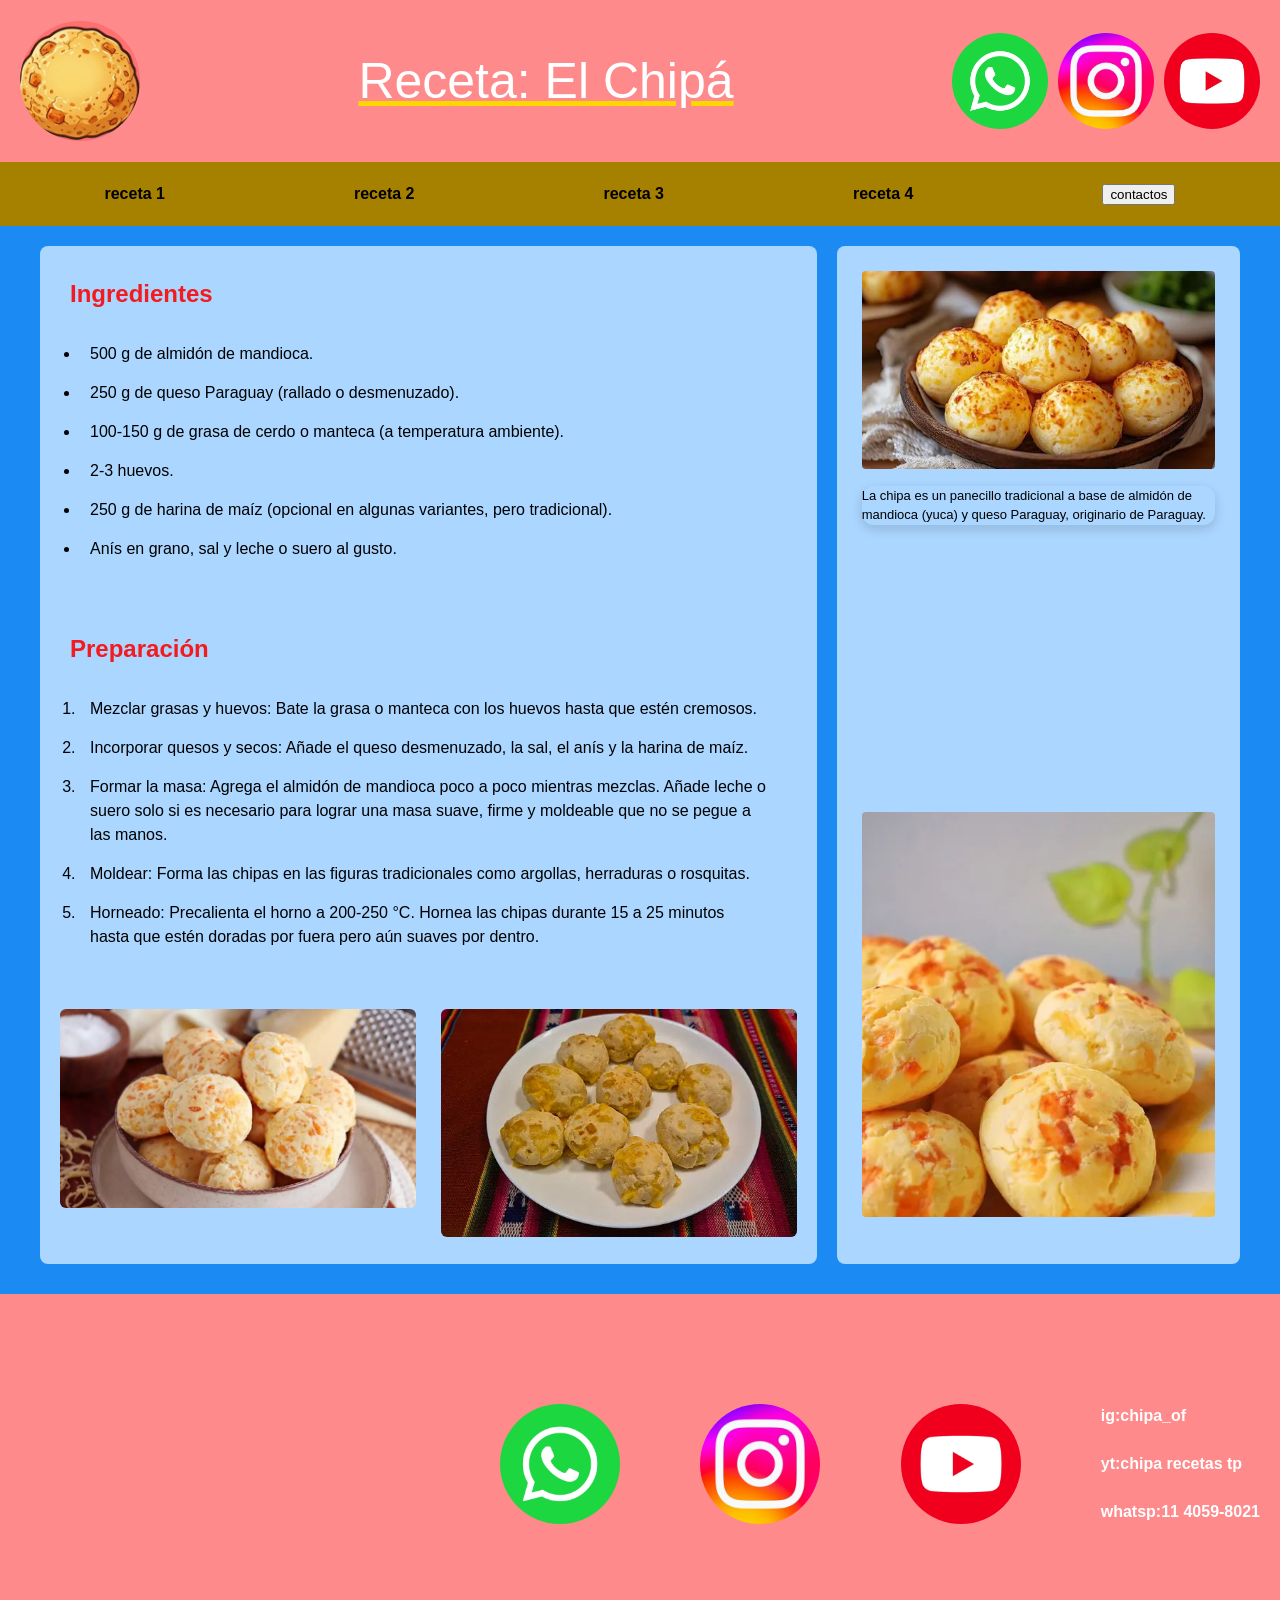
<file: index.html>
<!DOCTYPE html>
<html lang="es" dir="ltr">
  <head>
    <meta charset="utf-8">
    <meta name="viewport" content="width=device-width, initial-scale=1.0">
    <title>Receta: El Chipá</title>
    <link rel="stylesheet" href="./css/estilos.css">
  </head>
  <body>
    <header>
      <div class="logo">
          <img class="logo" src="./trabajo 1/chipa logo.png" alt="Logo Chipa">
      </div>
      <h1 class="titulo">Receta: El Chipá</h1>
      <div class="redes">
        <img class="redes" src="./trabajo 1/whatsapp logo.jpg" alt="WhatsApp">
        <img class="redes" src="./trabajo 1/instagram logo.jpg" alt="Instagram">
        <img class="redes" src="./trabajo 1/youtube icon.jpg" alt="YouTube">
      </div>
    </header>

    <nav>
      <div class="links">
        <a class="links" target="_blank" href="https://www.ambito.com/lifestyle/recetas-como-preparar-chipas-paraguayos-acompanar-la-merienda-n5691842">receta 1</a>
        <a class="links" target="_blank" href="https://paraguayrecetas.com/receta/chipa-almidon/#dr-recipe-meta-main-139">receta 2</a>
        <a class="links" target="_blank" href="https://www.tastelist.com.ar/receta/chipa-paraguaya-receta-original/Y33S9cimcJXjbl8XVumh">receta 3</a>
        <a class="links" target="_blank" href="https://bonviveur.com/es/recetas/chipa">receta 4</a>
        <a class="links" target="_blank" href="contactos.html"><button type="button" name="button">contactos</button></a>
      </div>
    </nav>

    <!-- CONTENEDOR PRINCIPAL PARA DISPONER SECTION Y ASIDE EN 2 COLUMNAS -->
    <div class="contenedor-principal">

      <!-- SECCIÓN IZQUIERDA -->
      <section>
        <div class="ingredientes">
          <h2 class="sub">Ingredientes</h2>
          <ul class="negro">
            <li class="negro">500 g de almidón de mandioca.</li>
            <li class="negro">250 g de queso Paraguay (rallado o desmenuzado).</li>
            <li class="negro">100-150 g de grasa de cerdo o manteca (a temperatura ambiente).</li>
            <li class="negro">2-3 huevos.</li>
            <li class="negro">250 g de harina de maíz (opcional en algunas variantes, pero tradicional).</li>
            <li class="negro">Anís en grano, sal y leche o suero al gusto.</li>
          </ul>
        </div>

        <div class="preparacion">
          <h2 class="sub">Preparación</h2>
          <ol class="negro">
            <li class="negro">Mezclar grasas y huevos: Bate la grasa o manteca con los huevos hasta que estén cremosos.</li>
            <li class="negro">Incorporar quesos y secos: Añade el queso desmenuzado, la sal, el anís y la harina de maíz.</li>
            <li class="negro">Formar la masa: Agrega el almidón de mandioca poco a poco mientras mezclas. Añade leche o suero solo si es necesario para lograr una masa suave, firme y moldeable que no se pegue a las manos.</li>
            <li class="negro">Moldear: Forma las chipas en las figuras tradicionales como argollas, herraduras o rosquitas.</li>
            <li class="negro">Horneado: Precalienta el horno a 200-250 °C. Hornea las chipas durante 15 a 25 minutos hasta que estén doradas por fuera pero aún suaves por dentro.</li>
          </ol>
        </div>

        <!-- CONTENEDOR PARA LAS DOS FOTOS INFERIORES -->
        <div class="contenedor-fotos">
          <div class="foto"><img src="./trabajo 1/chipa.jpg" alt="Chipá tradicional"></div>
          <div class="foto"><img src="./trabajo 1/chipa3.jpg" alt="Detalle chipá"></div>
        </div>
      </section>

      <!-- SECCIÓN DERECHA (.videos / ASIDE) -->
      <aside>
        <div class="videos">
          <img src="./trabajo 1/chipa4.jpg" alt="imagen no disponible">
          <p class="imagensub">La chipa es un panecillo tradicional a base de almidón de mandioca (yuca) y queso Paraguay, originario de Paraguay.</p>
        </div>
        <div class="videos">
          <iframe width="100%" height="200" src="https://www.youtube.com/embed/1GSbfFtdKrg?si=BnC5DvOguiSzwCVp" title="YouTube video player" frameborder="0" allow="accelerometer; autoplay; clipboard-write; encrypted-media; gyroscope; picture-in-picture; web-share" allowfullscreen></iframe>
        </div>
        <div class="videos">
          <!-- Tercer bloque de contenido multimedia para completar el aside de tu esquema -->
          <img src="./trabajo 1/chipa2.jpg" alt="Extra chipa">
        </div>
      </aside>

    </div>

    <footer>
      <iframe class="mapa" src="https://www.google.com/maps/embed?pb=!1m18!1m12!1m3!1d28399.10277891032!2d-56.26048240959442!3d-27.1598187120053!2m3!1f0!2f0!3f0!3m2!1i1024!2i768!4f13.1!3m3!1m2!1s0x94577f0303f5e0b9%3A0x87a4a94e04f755d!2sCnel.%20Bogado%2C%20Paraguay!5e0!3m2!1ses!2sar!4v1790551929367!5m2!1ses!2sar" width="400" height="300" style="border:0;" allowfullscreen="" loading="lazy" referrerpolicy="strict-origin-when-cross-origin"></iframe>
      <img class="redesfinales" src="./trabajo 1/whatsapp logo.jpg" alt="WhatsApp">
      <img class="redesfinales" src="./trabajo 1/instagram logo.jpg" alt="Instagram">
      <img class="redesfinales" src="./trabajo 1/youtube icon.jpg" alt="YouTube">
      <div class="informacion">
        <h4>ig:chipa_of</h4>
        <br>
        <h4>yt:chipa recetas tp</h4>
        <br>
        <h4>whatsp:11 4059-8021</h4>
      </div>
    </footer>
  </body>
</html>
</file>
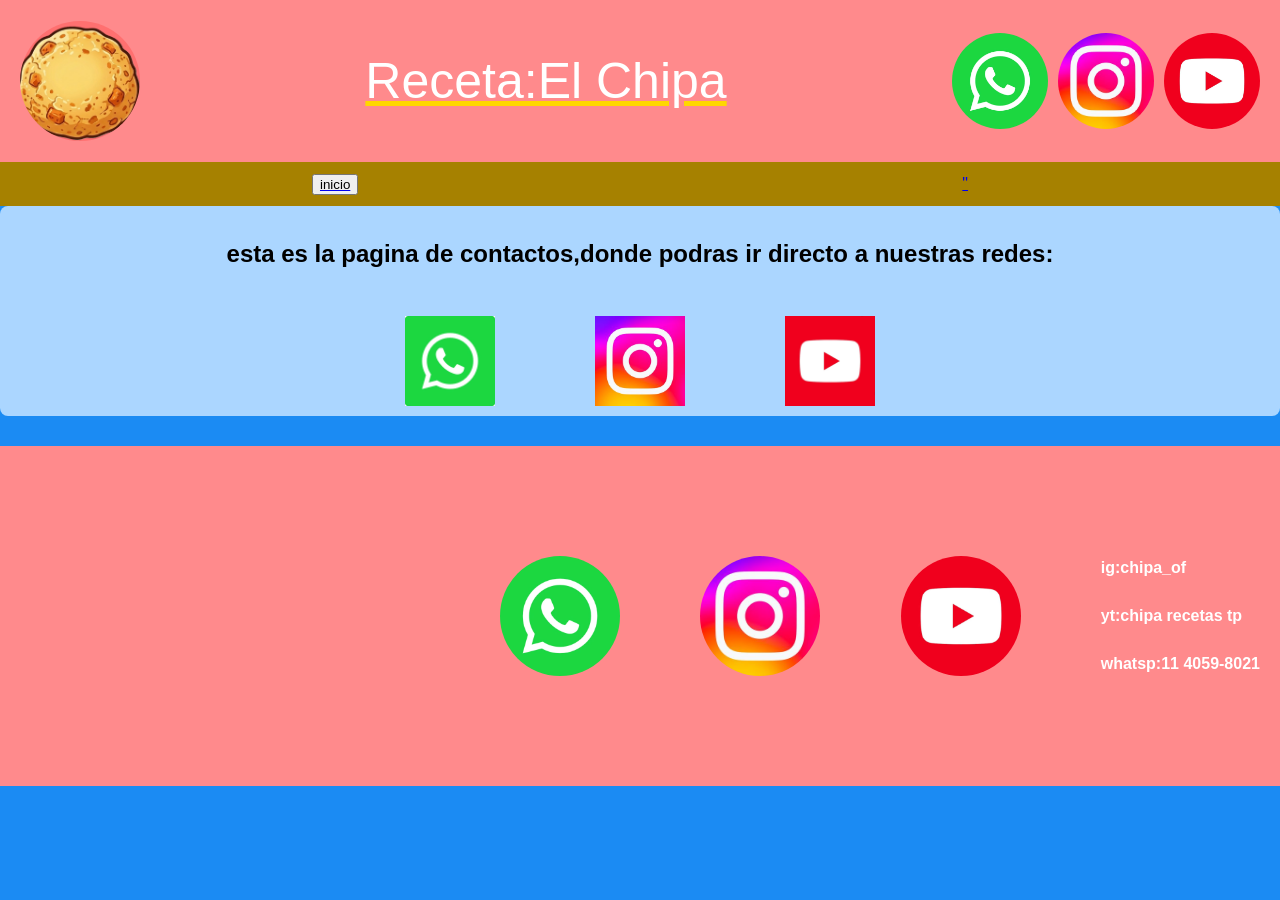
<file: contactos.html>
<!DOCTYPE html>
<html lang="en" dir="ltr">
  <head>
    <meta charset="utf-8">
    <meta name="viewport" content="width=device-width, initial-scale=1.0">
    <title>primer trabajo</title>
    <link rel="stylesheet" href="./css/estilos.css">
  </head>
  <body>
    <header>
      <div class="logo">
          <img class="logo" src="./trabajo 1/chipa logo.png" alt="">
      </div>
      <h1 class="titulo">Receta:El Chipa</h1>
      <div class="redes">
        <img class="redes" src="./trabajo 1/whatsapp logo.jpg" alt="">
        <img class="redes" src="./trabajo 1/instagram logo.jpg" alt="">
        <img class="redes" src="./trabajo 1/youtube icon.jpg" alt="">
      </div>
    </header>
    <nav>
      <a class="links" target="_blank" href="index.html"><button type="button" name="button">inicio</button>"</a>
    </nav>
    <section class="contactos">
        <h2>esta es la pagina de contactos,donde podras ir directo a nuestras redes:</h2>
        <br>
        <div class="imagendirectiva">
          <a class="imagendirectiva" target="_blank" href="https://web.whatsapp.com/"><img src="./trabajo 1/whatsapp logo.jpg" alt=""></a>
          <a class="imagendirectiva" target="_blank" href="https://www.instagram.com/"><img src="./trabajo 1/instagram logo.jpg" alt=""></a>
          <a class="imagendirectiva" target="_blank" href="https://www.youtube.com/"><img src="./trabajo 1/youtube icon.jpg" alt=""></a>
        </div>
    </section>

    <footer>
      <iframe class="mapa"src="https://www.google.com/maps/embed?pb=!1m18!1m12!1m3!1d28399.10277891032!2d-56.26048240959442!3d-27.1598187120053!2m3!1f0!2f0!3f0!3m2!1i1024!2i768!4f13.1!3m3!1m2!1s0x94577f0303f5e0b9%3A0x87a4a94e04f755d!2sCnel.%20Bogado%2C%20Paraguay!5e0!3m2!1ses!2sar!4v1790551929367!5m2!1ses!2sar" width="400" height="300" style="border:0;" allowfullscreen="" loading="lazy" referrerpolicy="strict-origin-when-cross-origin"></iframe>
      <img class="redesfinales" src="./trabajo 1/whatsapp logo.jpg" alt="">
      <img class="redesfinales" src="./trabajo 1/instagram logo.jpg" alt="">
      <img class="redesfinales" src="./trabajo 1/youtube icon.jpg" alt="">
    <div class="informacion">
      <h4>ig:chipa_of</h4>
      <br>
     <h4>yt:chipa recetas tp</h4>
      <br>
      <h4>whatsp:11 4059-8021</h4>
    </div>

    </footer>

      </body>
    </html>
</file>
<file: css/estilos.css>
body {
  background-color: #1B8BF3;
  font-family: 'Segoe UI', Tahoma, Geneva, Verdana, sans-serif;
  line-height: 1.5;
  margin: 0;
  padding: 0;
}

/* ==========================================
   2. HEADER Y NAVEGACIÓN
   ========================================== */
header {
  display: flex;
  justify-content: space-between;
  align-items: center;
  background-color: #FF8A8C;
  flex-direction: row;
  padding: 10px 20px;
  flex-wrap: wrap;
}

.titulo {
  color: white;
  text-decoration: underline;
  text-decoration-color: gold;
  font-weight: normal;
  font-size: 50px;
}

.logo {
  width: 120px;
  height: 120px;
  border-radius: 50%;
  object-fit: cover;
}

.redes {
  display: flex;
  gap: 10px;
}

.redes img {
  width: 96px;
  height: 96px;
  border-radius: 50%;
  object-fit: cover;
}

nav {
  background-color: #A68100;
}

.links {
  display: flex;
  justify-content: space-around;
  align-items: center;
  padding: 10px;
  list-style: none;
}

.links a {
  color: black;
  text-decoration: none;
  font-weight: bold;
}

.links a:hover {
  color: gold;
  background-color: black;
  padding: 5px 10px;
  border-radius: 4px;
}

/* ==========================================
   3. CONTENEDOR PRINCIPAL (SECTION Y ASIDE)
   ========================================== */
.contenedor-principal {
  display: flex;
  gap: 20px;
  max-width: 1200px;
  margin: 20px auto;
  padding: 0 15px;
}

/* Columna Izquierda (Section) */
section {
  flex: 2;
  padding: 15px;
  box-sizing: border-box;
  background-color: #ABD6FF;
  border-radius: 8px;
}

.ingredientes,
.preparacion {
  padding: 15px;
  margin-bottom: 20px;
  background-color: #ABD6FF;
  border-radius: 6px;
}

.sub {
  color: #F31B1E;
  margin-top: 0;
}

.negro {
  color: black;
  background-color: #ABD6FF;
  padding: 5px 10px;
  margin-bottom: 5px;
  border-radius: 4px;
}

/* Contenedor de las dos fotos inferiores dentro del section */
.contenedor-fotos {
  display: flex;
  gap: 15px;
  margin-top: 15px;
}

.foto {
  flex: 1;
  padding: 5px;
  text-align: center;
}

.foto img {
  width: 100%;
  height: auto;
  border-radius: 6px;
}

/* Columna Derecha (Aside / Videos) */
aside {
  flex: 1;
  padding: 15px;
  box-sizing: border-box;
  display: flex;
  flex-direction: column;
  gap: 15px;
  background-color: #ABD6FF;
  border-radius: 8px;
}

.videos {
  padding: 10px;
  background-color: #ABD6FF;
  border-radius: 6px;
}

.videos img {
  width: 100%;
  height: auto;
  border-radius: 4px;
}

.imagensub {
  display: block;
  max-width: 100%;
  border-radius: 12px;
  box-shadow: 0 4px 12px rgba(0, 0, 0, 0.15);
  margin: 10px auto;
  color: black;
  font-size: 13px;
  text-align: left;
}

/* ==========================================
   4. FOOTER
   ========================================== */
footer {
  display: flex;
  justify-content: space-between;
  align-items: center;
  background-color: #FF8A8C;
  padding: 20px;
  flex-direction: row;
  flex-wrap: wrap;
  margin-top: 30px;
}

.mapa {
  border: 0;
}

.redesfinales {
  width: 120px;
  height: 120px;
  border-radius: 50%;
  object-fit: cover;
}

.informacion {
  display: flex;
  flex-direction: column;
}

.informacion h4 {
  margin: 0;
  color: white;
}

/* ==========================================
   5. CLASES AUXILIARES Y UTILS
   ========================================== */
.blanco {
  color: black;
  text-align: right;
  font-size: 13px;
  line-height: 0.5;
}

.oro {
  color: gold;
  font-size: 30px;
  font-family: 'Segoe UI', Tahoma, Geneva, Verdana, sans-serif;
  line-height: 1.6;
  text-decoration: underline;
}

.contactos {
  display: flex;
  justify-content: center;
  align-items: center;
  flex-direction: column;
  padding: 10px 20px;
  flex-wrap: wrap;
}

.imagendirectiva {
  display: flex;
  justify-content: center;
  gap: 100px;
  width: 100px;
  height: 90px;
  border-radius: 50%;
}
</file>
